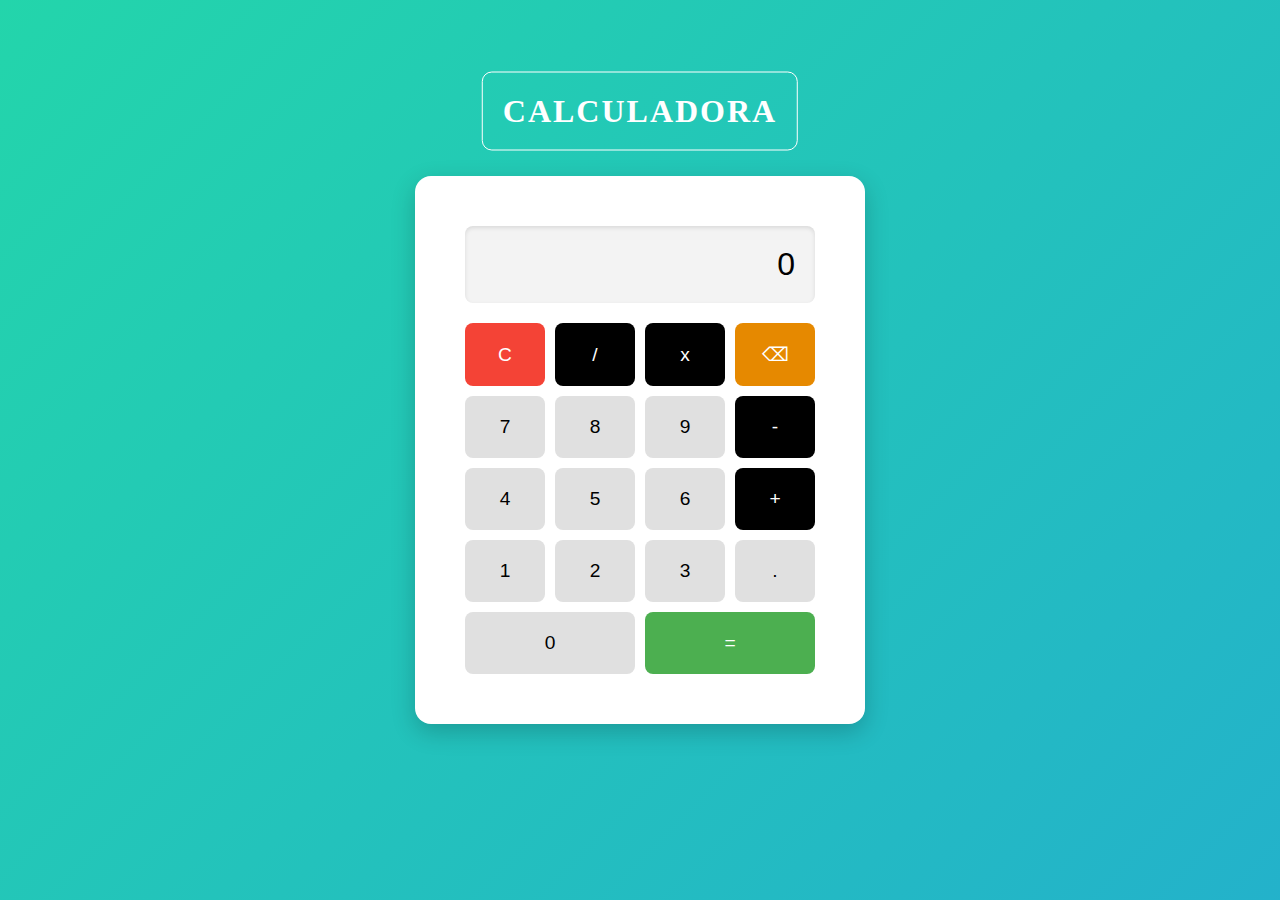
<file: calculadora/index.html>
<!DOCTYPE html>
<html lang="en">
<head>
  <meta charset="UTF-8">
  <meta name="viewport" content="width=device-width, initial-scale=1.0">
  <title>Calculadora | Treinamento</title>
  <link rel="stylesheet" href="style.css">
</head>
<body>
    <div><h1>Calculadora</h1></div>
  <div class="calculator">
    <div class="display" id="display">0</div>
    <div class="buttons">
      <button onclick="clearDisplay()" class="btn clear">C</button>
      <button onclick="appendOperator('/')" class="btn operator">/</button>
      <button onclick="appendOperator('*')" class="btn operator">x</button>
      <button onclick="deleteLast()" class="btn delete">⌫</button>
      <button onclick="appendNumber(7)" class="btn">7</button>
      <button onclick="appendNumber(8)" class="btn">8</button>
      <button onclick="appendNumber(9)" class="btn">9</button>
      <button onclick="appendOperator('-')" class="btn operator">-</button>
      <button onclick="appendNumber(4)" class="btn">4</button>
      <button onclick="appendNumber(5)" class="btn">5</button>
      <button onclick="appendNumber(6)" class="btn">6</button>
      <button onclick="appendOperator('+')" class="btn operator">+</button>
      <button onclick="appendNumber(1)" class="btn">1</button>
      <button onclick="appendNumber(2)" class="btn">2</button>
      <button onclick="appendNumber(3)" class="btn">3</button>
      <button onclick="appendNumber('.')" class="btn">.</button>
      <button onclick="appendNumber(0)" class="btn zero">0</button>
      <button onclick="calculate()" class="btn equal">=</button>
      
    </div>
  </div>
  <script src="script.js"></script>
</body>
</html>
</file>
<file: calculadora/style.css>
body {
    margin: 0;
    font-family: 'Arial', sans-serif;
    display: flex;
    justify-content: center;
    align-items: center;
    width: 100vw;
    height: 100vh;
    background: linear-gradient(-45deg, #EE7752, #E73C7E, #23A6D5, #23D5AB);
    background-size: 400% 400%;
    animation: Gradient 10s ease infinite;
}

h1 {
    position: absolute;
    top: 10%;
    left: 50%;
    font-size: 2em;
    letter-spacing: 2px;
    text-transform: uppercase;
    text-align: center;
    color: #fff;
    font-family: math;
    border: 1px solid #fff;
    transform: translate(-50%, -50%);
    padding: 20px;
    border-radius: 10px;
}

@keyframes Gradient {
    0% {
        background-position: 0% 50%
    }
    50% {
        background-position: 100% 50%
    }
    100% {
        background-position: 0% 50%
    }
}
  
  .calculator {
    background: #fff;
    padding: 50px;
    border-radius: 16px;
    box-shadow: 0px 8px 24px rgba(0, 0, 0, 0.2);
    width: 350px;
    margin: 10px;
  }
  
  .display {
    font-size: 2rem;
    background: #f3f3f3;
    padding: 20px;
    border-radius: 8px;
    text-align: right;
    margin-bottom: 20px;
    box-shadow: inset 0px 2px 4px rgba(0, 0, 0, 0.1);
    overflow-x: auto;
  }
  
  .buttons {
    display: grid;
    grid-template-columns: repeat(4, 1fr);
    gap: 10px;
  }
  
  .btn {
    background: #e0e0e0;
    border: none;
    padding: 20px;
    font-size: 1.2rem;
    border-radius: 8px;
    cursor: pointer;
    transition: background 0.3s ease;
  }
  
  .btn:hover {
    background: #d6d6d6;
  }
  
  .operator {
    background: #000000;
    color: white;
  }
  
  .operator:hover {
    background: #e68900;
  }
  
  .equal {
    background: #4caf50;
    color: white;
    grid-column: span 2;
  }
  
  .equal:hover {
    background: #43a047;
  }
  
  .clear {
    background: #f44336;
    color: white;
  }
  
  .clear:hover {
    background: #d32f2f;
  }
  
  .delete {
    background: #e68900;
    color: white;
  }
  
  .delete:hover {
    background: #7b1fa2;
  }
  
  .zero {
    grid-column: span 2;
  }
</file>
